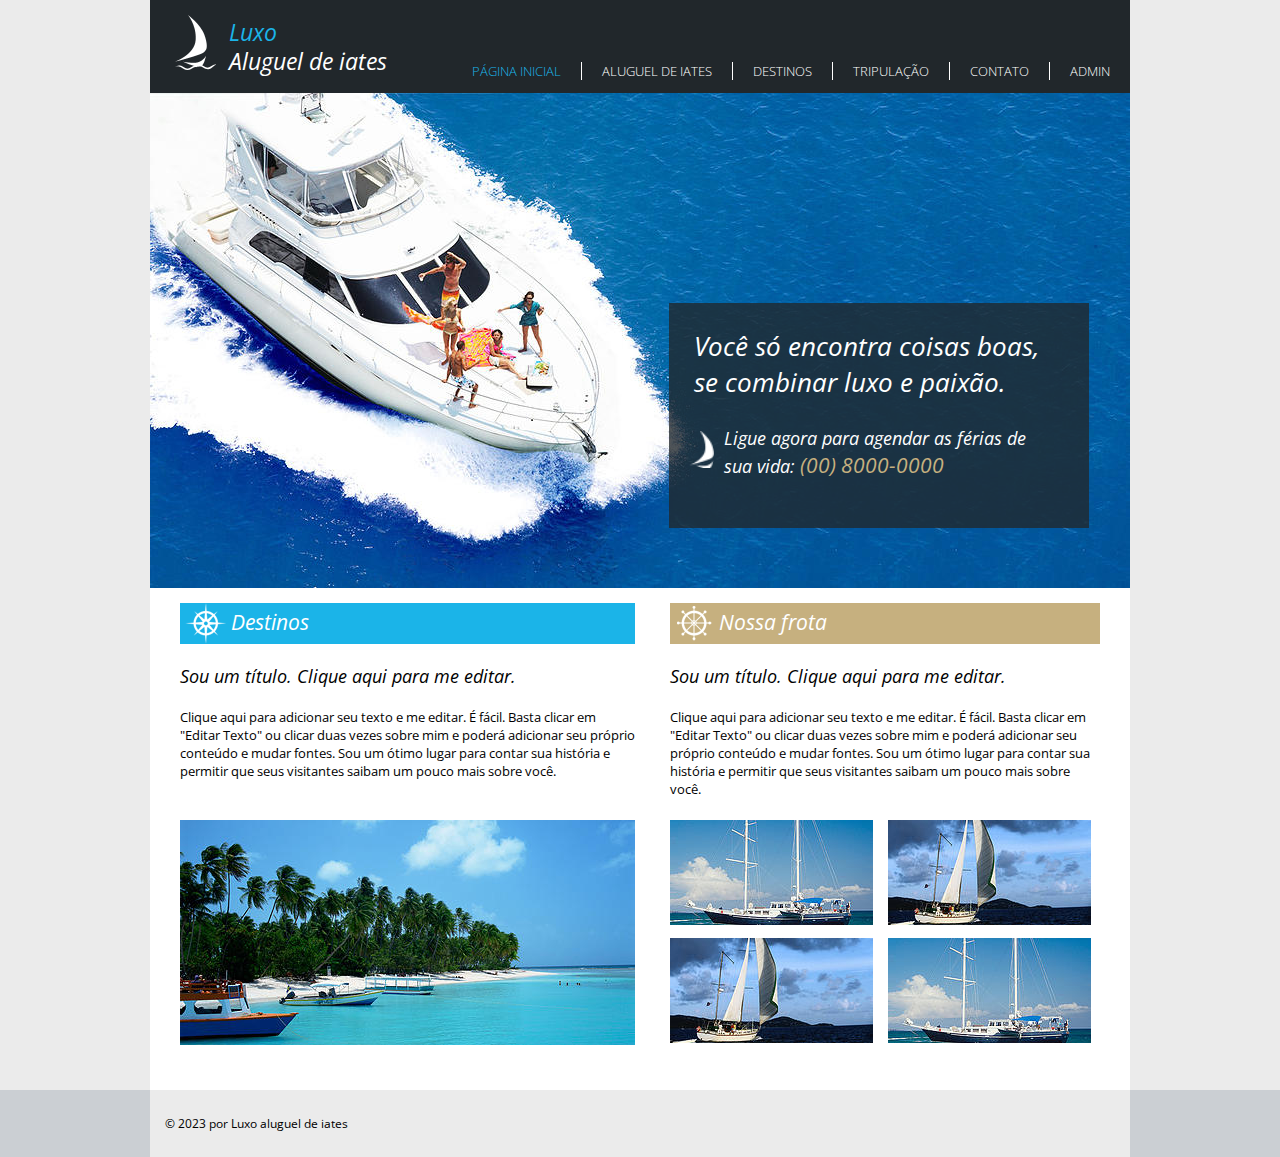
<file: projeto-iates/index.html>
<!DOCTYPE html>
<html lang="pt-br">
  <head>
    <meta charset="UTF-8" />
    <meta http-equiv="X-UA-Compatible" content="IE=edge" />
    <meta name="viewport" content="width=device-width, initial-scale=1.0" />
    <title>Luxo - Aluguel de iates</title>
    <link rel="shortcut icon" href="images/barco2.png" type="image/x-icon" />
    <link rel="stylesheet" href="css/default.css" />
    <script src="js/jquery-3.6.4.min.js"></script>
    <script src="js/api.js"></script>
    <script src="js/trabalho.js"></script>
  </head>

  <body>
    <div class="page">
    <header>
      <div id="title">
        <img src="images/barco1.png" alt="ícone de barco" />
        <div class="headtitle">
          <h1>Luxo</h1>
          <h2>Aluguel de iates</h2>
        </div>
      </div>

      <nav>
        <ul class="navmenu">
          <li><a href="index.html" class="accent">Página inicial</a></li>
          <li><a href="aluguel.html">Aluguel de iates</a></li>
          <li><a href="destinos.html">Destinos</a></li>
          <li><a href="tripulacao.html">Tripulação</a></li>
          <li><a href="contato.html">Contato</a></li>
          <li><a href="admin.html">Admin</a></li>
        </ul>
      </nav>
    </header>

    <main>
      <section id="principal">
        <img src="images/barcoprincipal.jpg" alt="barco com pessoas" />
        <div class="box">
          <h2>Você só encontra coisas boas, se combinar luxo e paixão.</h2>
          <div class="insidebox">
            <img src="images/barco2.png" alt="ícone de barco" />
            <p>
              Ligue agora para agendar as férias de sua vida:
              <span>(00) 8000-0000</span>
            </p>
          </div>
        </div>
      </section>

      <div class="topics">
        <section class="destinos">
          <div class="subtitle">
            <img src="images/destino.png" alt="ícone de leme" />
            <h2>Destinos</h2>
          </div>
          <h3>Sou um título. Clique aqui para me editar.</h3>
          <p>
            Clique aqui para adicionar seu texto e me editar. É fácil. Basta
            clicar em "Editar Texto" ou clicar duas vezes sobre mim e poderá
            adicionar seu próprio conteúdo e mudar fontes. Sou um ótimo lugar
            para contar sua história e permitir que seus visitantes saibam um
            pouco mais sobre você.
          </p>

          <img
            src="images/barcodestino.jpg"
            alt="barcos numa praia com coqueiros"
          />
        </section>

        <section class="frota">
          <div class="subtitle">
            <img src="images/nossafrota.png" alt="ícone de leme" />
            <h2>Nossa frota</h2>
          </div>
          <h3>Sou um título. Clique aqui para me editar.</h3>
          <p>
            Clique aqui para adicionar seu texto e me editar. É fácil. Basta
            clicar em "Editar Texto" ou clicar duas vezes sobre mim e poderá
            adicionar seu próprio conteúdo e mudar fontes. Sou um ótimo lugar
            para contar sua história e permitir que seus visitantes saibam um
            pouco mais sobre você.
          </p>

          <div class="container">
            <img src="images/barconossafrota2.jpg" alt="imagem de barco" />
            <img
              src="images/barconossafrota1.jpg"
              alt="imagem de barco com vela"
            />
            <img
              src="images/barconossafrota1.jpg"
              alt="imagem de barco com vela"
            />
            <img src="images/barconossafrota2.jpg" alt="imagem de barco" />
          </div>
        </section>
      </div>
    </main>
    </div>

    <footer>
      <p>© 2023 por Luxo aluguel de iates</p>
    </footer>
  </body>
</html>
</file>
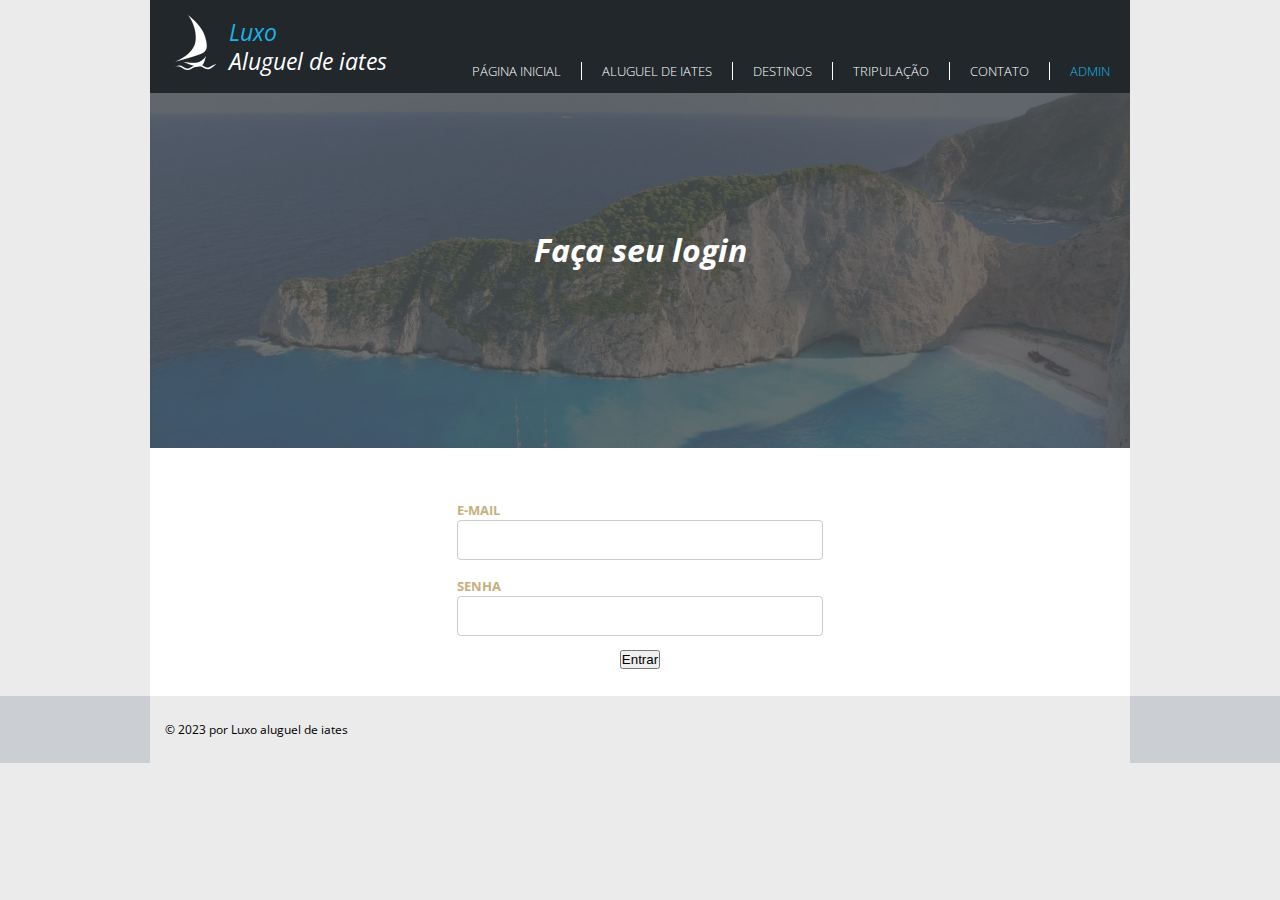
<file: projeto-iates/admin.html>
<!DOCTYPE html>
<html lang="pt-br">
  <head>
    <meta charset="UTF-8" />
    <meta http-equiv="X-UA-Compatible" content="IE=edge" />
    <meta name="viewport" content="width=device-width, initial-scale=1.0" />
    <title>Luxo - Admin</title>
    <link rel="shortcut icon" href="images/barco2.png" type="image/x-icon" />
    <link rel="stylesheet" href="css/default.css" />
    
   </head>

    <body>
        <div class="page">
        <header>
          <div id="title">
            <img src="images/barco1.png" alt="ícone de barco" />
            <div class="headtitle">
              <h1>Luxo</h1>
              <h2>Aluguel de iates</h2>
            </div>
          </div>
          <nav>
            <ul class="navmenu">
              <li><a href="index.html">Página inicial</a></li>
              <li><a href="aluguel.html">Aluguel de iates</a></li>
              <li><a href="destinos.html">Destinos</a></li>
              <li><a href="tripulacao.html">Tripulação</a></li>
              <li><a href="contato.html">Contato</a></li>
              <li><a href="admin.html"class="accent">Admin</a></li>
        
            </ul>
          </nav>
        </header>
    
        <main>
          <div class="pagtitle">
            <div class="bgtitle"></div>
            <h2>Faça seu login</h2>
          </div>
    
          <form id="form-admin">
            <div class="entry">
                <label for="email">E-mail</label>
                <input type="email" id="email" required />
            </div>
              
            <div class="entry">
                <label for="senha">Senha</label>
                <input type="password" id="senha" required />
            </div>
    
            <div class="buttons">
                <button type="submit">Entrar</button>

            </div>
        </form>
    </main>
        </div>
    
        <footer>
          <p>© 2023 por Luxo aluguel de iates</p>
        </footer>

    <script src="js/jquery-3.6.4.min.js"></script>
    <script src="js/api.js"></script>
    <script src="js/trabalho.js"></script>
    
    
</body>
</html>
</file>
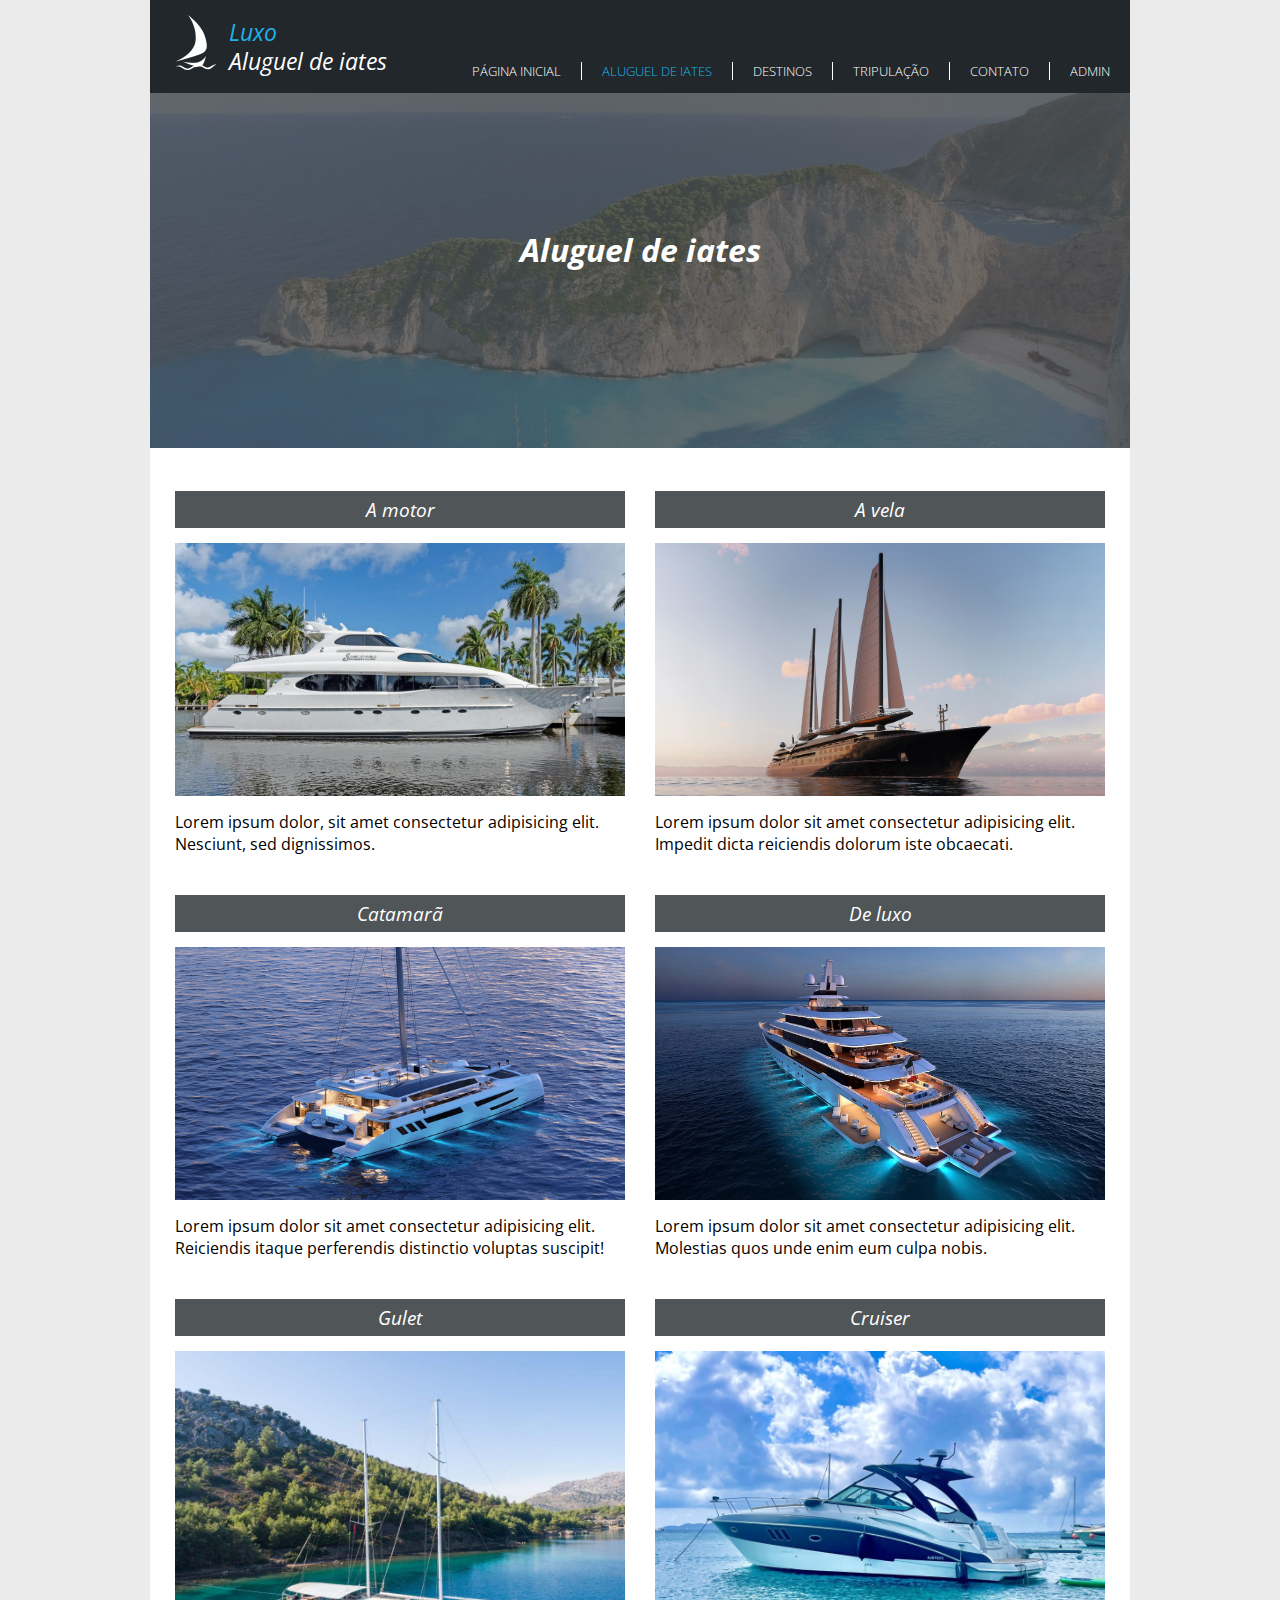
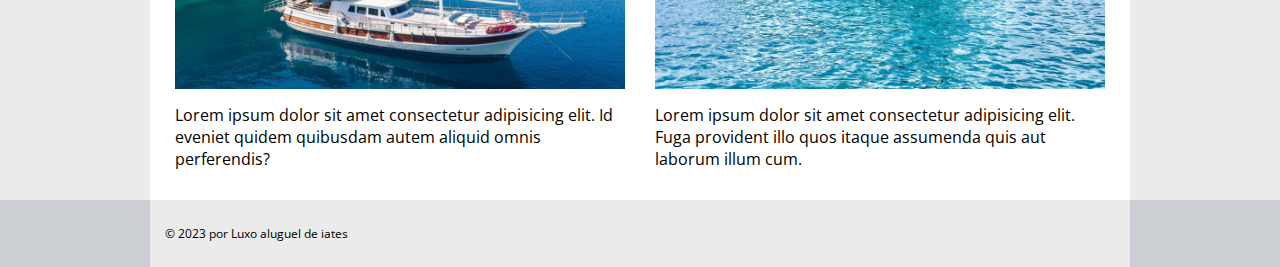
<file: projeto-iates/aluguel.html>
<!DOCTYPE html>
<html lang="pt-br">
  <head>
    <meta charset="UTF-8" />
    <meta http-equiv="X-UA-Compatible" content="IE=edge" />
    <meta name="viewport" content="width=device-width, initial-scale=1.0" />
    <title>Luxo - Aluguel de iates</title>
    <link rel="shortcut icon" href="images/barco2.png" type="image/x-icon" />
    <link rel="stylesheet" href="css/default.css" />
    
  </head>

  <body>
    <div class="page">
    <header>
      <div id="title">
        <img src="images/barco1.png" alt="ícone de barco" />
        <div class="headtitle">
          <h1>Luxo</h1>
          <h2>Aluguel de iates</h2>
        </div>
      </div>

      <nav>
        <ul class="navmenu">
          <li><a href="index.html">Página inicial</a></li>
          <li><a href="aluguel.html" class="accent">Aluguel de iates</a></li>
          <li><a href="destinos.html">Destinos</a></li>
          <li><a href="tripulacao.html">Tripulação</a></li>
          <li><a href="contato.html">Contato</a></li>
          <li><a href="admin.html">Admin</a></li>
        </ul>
      </nav>
    </header>

    <main>
      <div class="pagtitle">
        <div class="bgtitle"></div>
        <h2>Aluguel de iates</h2>
      </div>

      <section class="aluguel">
        <div>
          <h2>A motor</h2>
          <img src="images/amotor.jpg" alt="imagem de iate a motor" />
          <p>
            Lorem ipsum dolor, sit amet consectetur adipisicing elit. Nesciunt,
            sed dignissimos.
          </p>
        </div>

        <div>
          <h2>A vela</h2>
          <img src="images/avela.png" alt="imagem de iate a vela" />
          <p>
            Lorem ipsum dolor sit amet consectetur adipisicing elit. Impedit
            dicta reiciendis dolorum iste obcaecati.
          </p>
        </div>

        <div>
          <h2>Catamarã</h2>
          <img src="images/catamaran.jpg" alt="imagem de catamarã" />
          <p>
            Lorem ipsum dolor sit amet consectetur adipisicing elit. Reiciendis
            itaque perferendis distinctio voluptas suscipit!
          </p>
        </div>

        <div>
          <h2>De luxo</h2>
          <img src="images/deluxo.jpg" alt="imagem de iate de luxo" />
          <p>
            Lorem ipsum dolor sit amet consectetur adipisicing elit. Molestias
            quos unde enim eum culpa nobis.
          </p>
        </div>

        <div>
          <h2>Gulet</h2>
          <img src="images/gulet.jpg" alt="imagem de iate gulet" />
          <p>
            Lorem ipsum dolor sit amet consectetur adipisicing elit. Id eveniet
            quidem quibusdam autem aliquid omnis perferendis?
          </p>
        </div>

        <div>
          <h2>Cruiser</h2>
          <img src="images/cruiser.jpeg" alt="imagem de iate cruiser" />
          <p>
            Lorem ipsum dolor sit amet consectetur adipisicing elit. Fuga
            provident illo quos itaque assumenda quis aut laborum illum cum.
          </p>
        </div>
      </section>
    </main>
    </div>

    <footer>
      <p>© 2023 por Luxo aluguel de iates</p>
    </footer>
    <script src="js/jquery-3.6.4.min.js"></script>
    <script src="js/api.js"></script>
    <script src="js/trabalho.js"></script>
  </body>
</html>
</file>
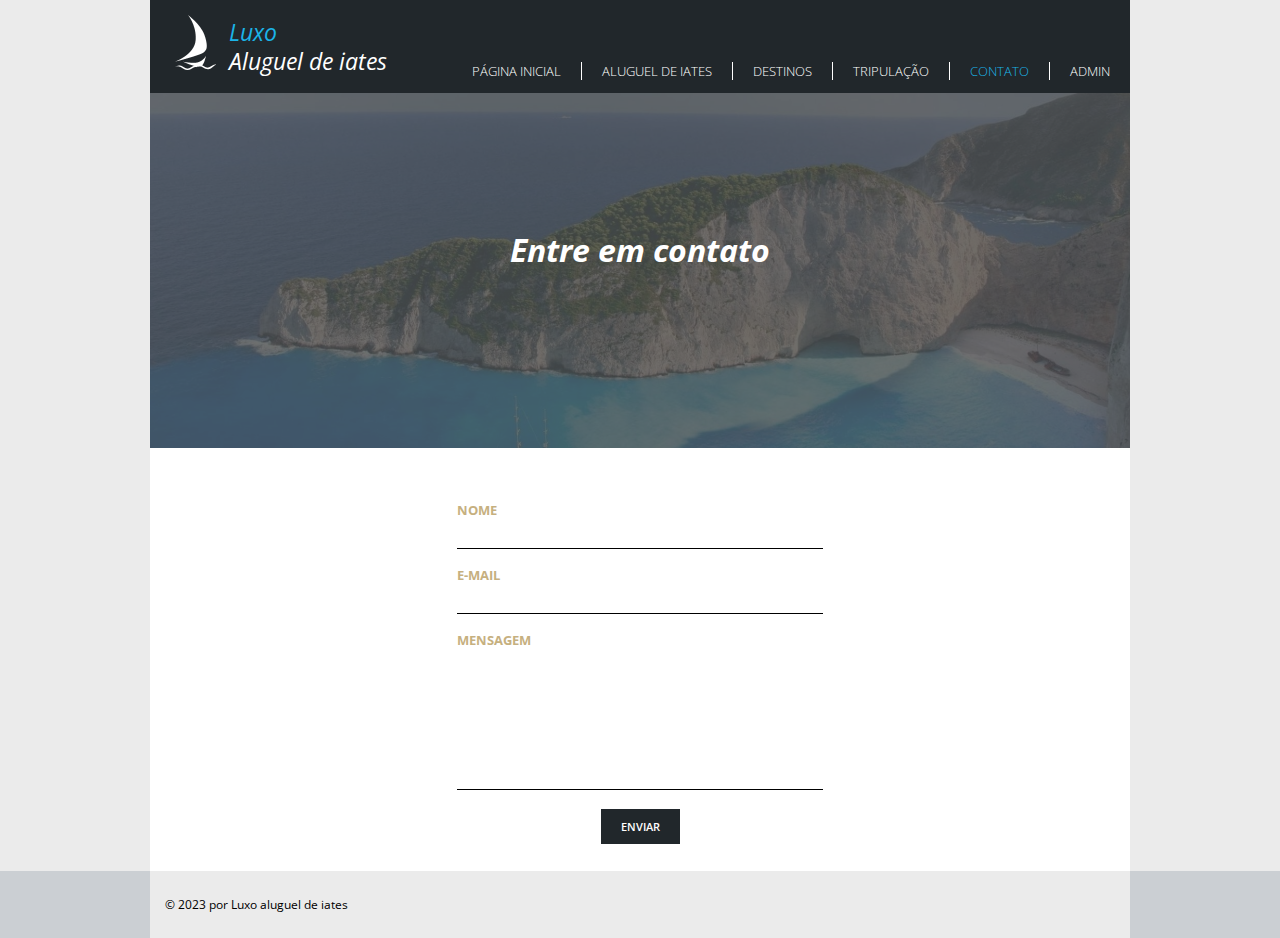
<file: projeto-iates/contato.html>
<!DOCTYPE html>
<html lang="pt-br">
  <head>
    <meta charset="UTF-8" />
    <meta http-equiv="X-UA-Compatible" content="IE=edge" />
    <meta name="viewport" content="width=device-width, initial-scale=1.0" />
    <title>Luxo - Contato</title>
    <link rel="shortcut icon" href="images/barco2.png" type="image/x-icon" />
    <link rel="stylesheet" href="css/default.css" />

  </head>

  <body>
    <div class="page">
    <header>
      <div id="title">
        <img src="images/barco1.png" alt="ícone de barco" />
        <div class="headtitle">
          <h1>Luxo</h1>
          <h2>Aluguel de iates</h2>
        </div>
      </div>

      <nav>
        <ul class="navmenu">
          <li><a href="index.html">Página inicial</a></li>
          <li><a href="aluguel.html">Aluguel de iates</a></li>
          <li><a href="destinos.html">Destinos</a></li>
          <li><a href="tripulacao.html">Tripulação</a></li>
          <li><a href="contato.html" class="accent">Contato</a></li>
          <li><a href="admin.html">Admin</a></li>
        
        </ul>
      </nav>
    </header>

    <main>
      <div class="pagtitle">
        <div class="bgtitle"></div>
        <h2>Entre em contato</h2>
      </div>

      <form id= "form-contato">
        <div class="entry">
          <label for="nome">Nome</label>
          <input type="text" id="nome" required />
        </div>

        <div class="entry">
          <label for="email">E-mail</label>
          <input type="email" id="email" required/>
        </div>

        <div class="entry">
          <label for="msg">Mensagem</label>
          <textarea cols="40" rows="7" id="msg" required></textarea>
        </div>
      

      <div class="buttons">
        <button class="button" type="submit">Enviar</button>
      </div>
    </form>
    </main>
    </div>

    <footer>
      <p>© 2023 por Luxo aluguel de iates</p>
    </footer>
    <script src="js/jquery-3.6.4.min.js"></script>
    <script src="js/api.js"></script>
    <script src="js/trabalho.js"></script>
  </body>
</html>
</file>
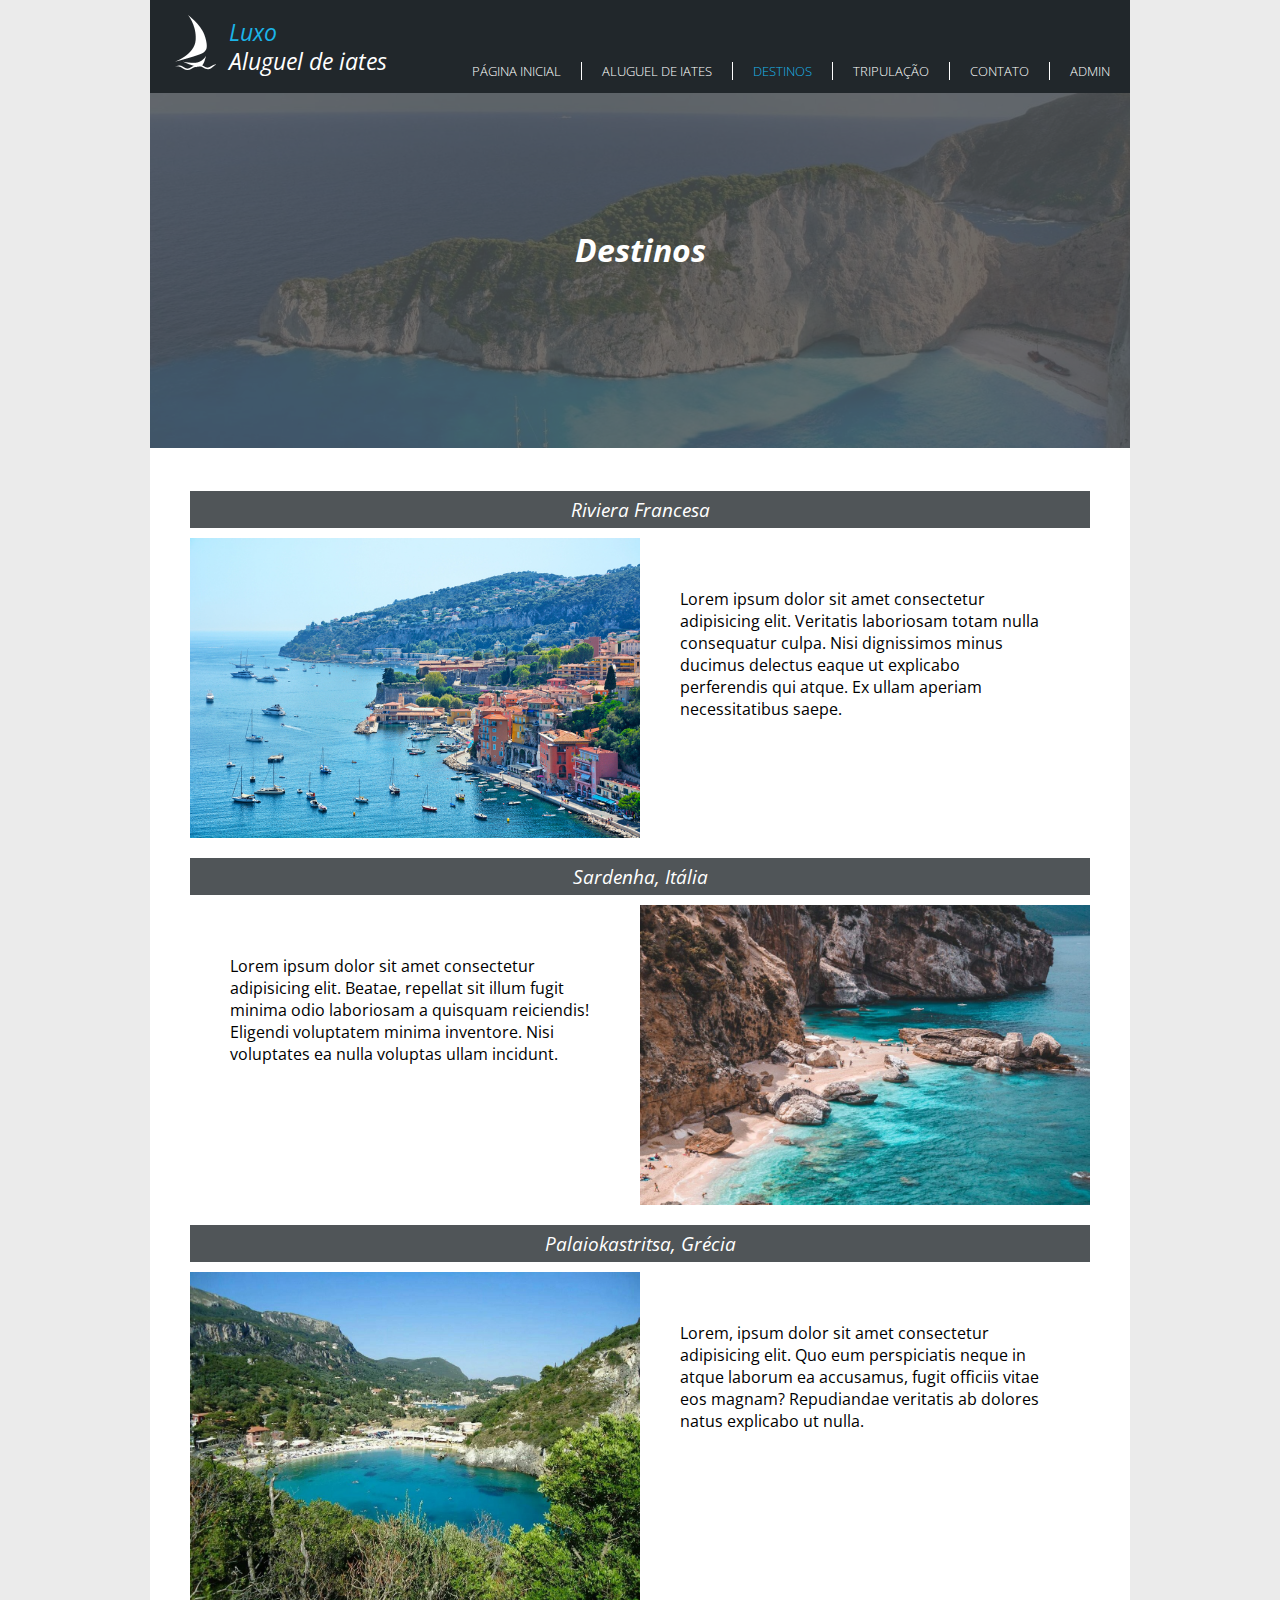
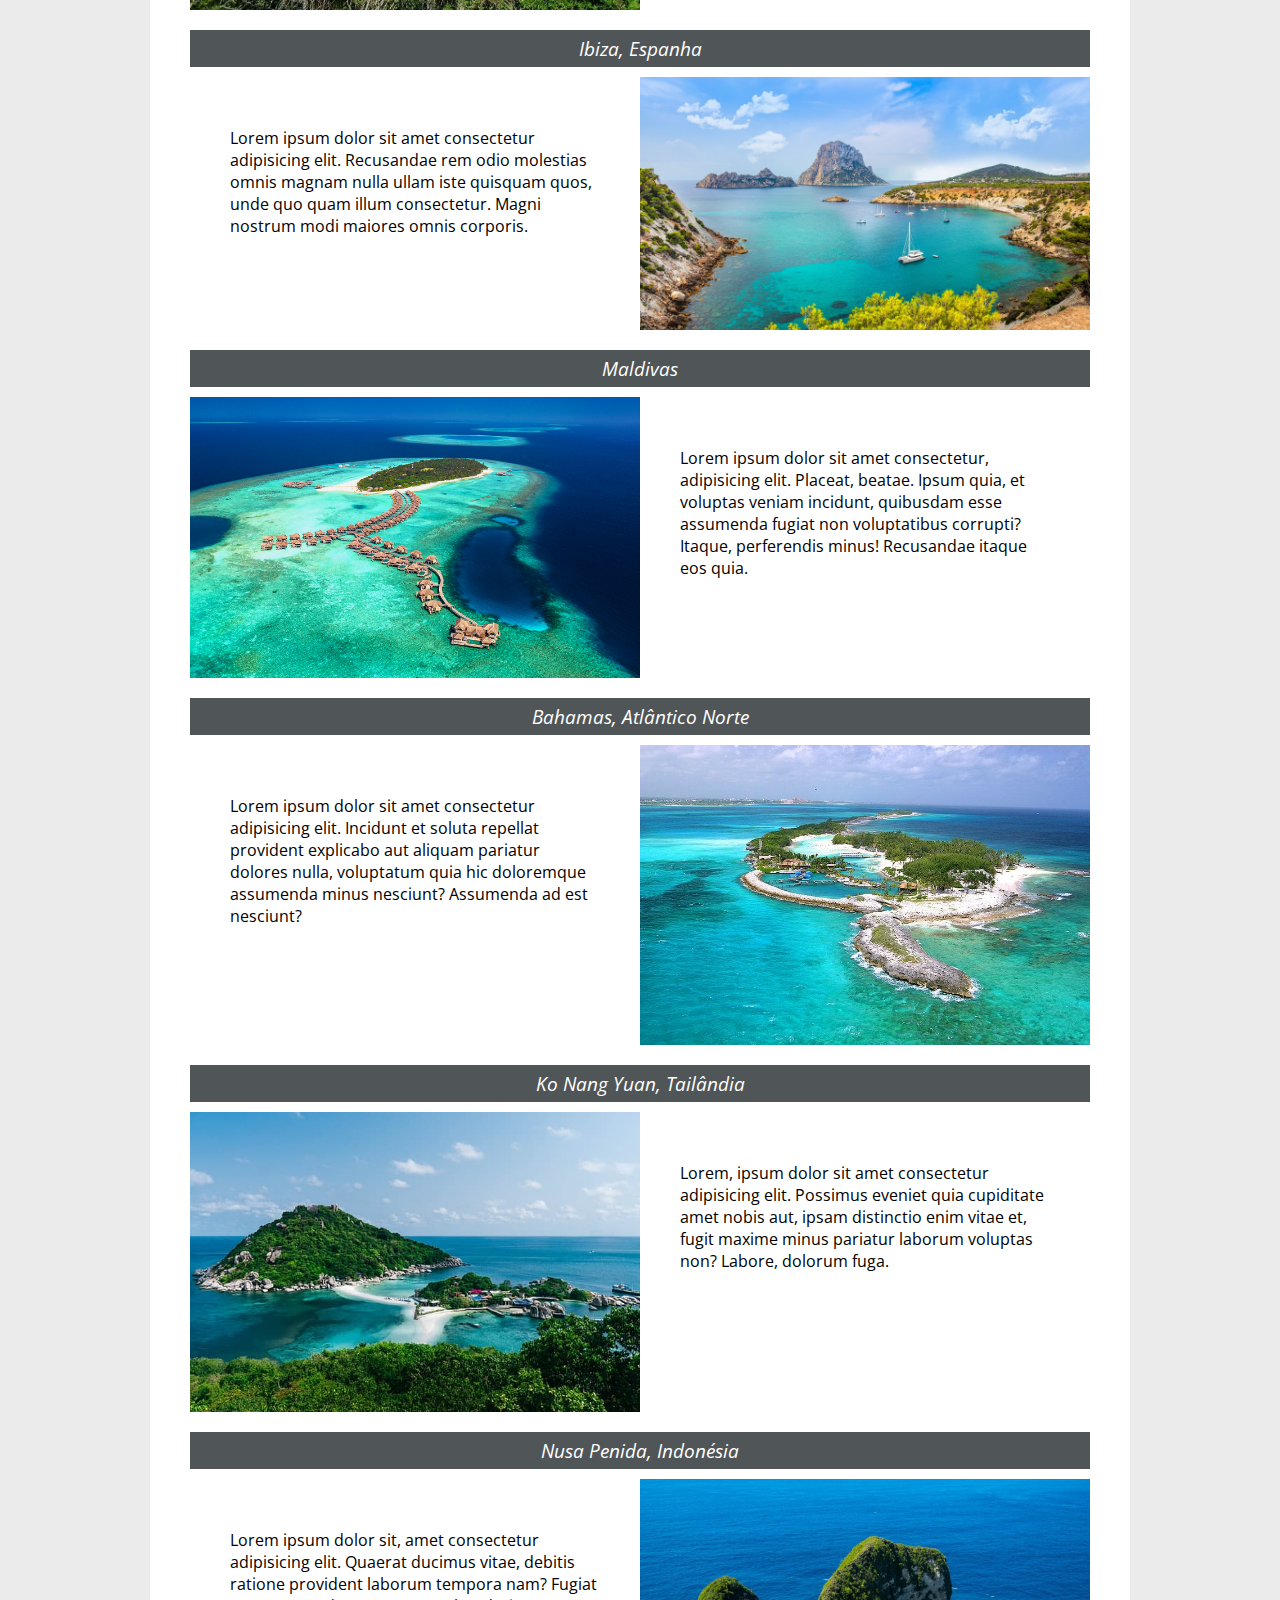
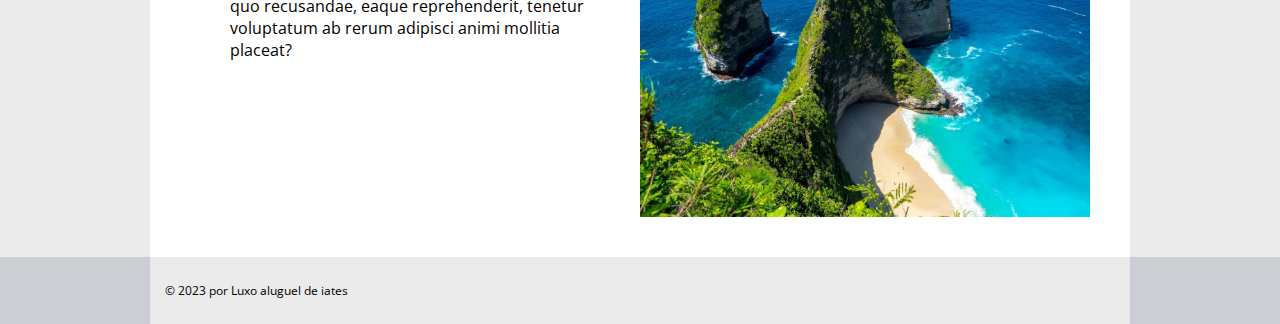
<file: projeto-iates/destinos.html>
<!DOCTYPE html>
<html lang="pt-br">
  <head>
    <meta charset="UTF-8" />
    <meta http-equiv="X-UA-Compatible" content="IE=edge" />
    <meta name="viewport" content="width=device-width, initial-scale=1.0" />
    <title>Luxo - Destinos</title>
    <link rel="shortcut icon" href="images/barco2.png" type="image/x-icon" />
    <link rel="stylesheet" href="css/default.css" />
    <script src="js/jquery-3.6.4.min.js"></script>
    <script src="js/api.js"></script>
    <script src="js/trabalho.js"></script>
  </head>

  <body>
    <div class="page">
    <header>
      <div id="title">
        <img src="images/barco1.png" alt="ícone de barco" />
        <div class="headtitle">
          <h1>Luxo</h1>
          <h2>Aluguel de iates</h2>
        </div>
      </div>

      <nav>
        <ul class="navmenu">
          <li><a href="index.html">Página inicial</a></li>
          <li><a href="aluguel.html">Aluguel de iates</a></li>
          <li><a href="destinos.html" class="accent">Destinos</a></li>
          <li><a href="tripulacao.html">Tripulação</a></li>
          <li><a href="contato.html">Contato</a></li>
          <li><a href="admin.html">Admin</a></li>
        
        </ul>
      </nav>
    </header>

    <main>
      <div class="pagtitle">
        <div class="bgtitle"></div>
        <h2>Destinos</h2>
      </div>

      <section class="destination">
        <h2>Riviera Francesa</h2>
        <div>
          <img
            src="images/rivierafrancesa.jpg"
            alt="Riviera Francesa, Costa Azul da França"
          />
          <p>
            Lorem ipsum dolor sit amet consectetur adipisicing elit. Veritatis
            laboriosam totam nulla consequatur culpa. Nisi dignissimos minus
            ducimus delectus eaque ut explicabo perferendis qui atque. Ex ullam
            aperiam necessitatibus saepe.
          </p>
        </div>

        <h2>Sardenha, Itália</h2>
        <div>
          <p>
            Lorem ipsum dolor sit amet consectetur adipisicing elit. Beatae,
            repellat sit illum fugit minima odio laboriosam a quisquam
            reiciendis! Eligendi voluptatem minima inventore. Nisi voluptates ea
            nulla voluptas ullam incidunt.
          </p>
          <img src="images/sardenha.jpg" alt="praia de Sardenha, Itália" />
        </div>

        <h2>Palaiokastritsa, Grécia</h2>
        <div>
          <img
            src="images/paleokastritsa.jpg"
            alt="Paleokastritsa beach, Grécia"
          />
          <p>
            Lorem, ipsum dolor sit amet consectetur adipisicing elit. Quo eum
            perspiciatis neque in atque laborum ea accusamus, fugit officiis
            vitae eos magnam? Repudiandae veritatis ab dolores natus explicabo
            ut nulla.
          </p>
        </div>

        <h2>Ibiza, Espanha</h2>
        <div>
          <p>
            Lorem ipsum dolor sit amet consectetur adipisicing elit. Recusandae
            rem odio molestias omnis magnam nulla ullam iste quisquam quos, unde
            quo quam illum consectetur. Magni nostrum modi maiores omnis
            corporis.
          </p>
          <img src="images/ibiza.jpg" alt="praia de Ibiza, Espanha" />
        </div>

        <h2>Maldivas</h2>
        <div>
          <img src="images/maldivas.jpg" alt="Maldivas" />
          <p>
            Lorem ipsum dolor sit amet consectetur, adipisicing elit. Placeat,
            beatae. Ipsum quia, et voluptas veniam incidunt, quibusdam esse
            assumenda fugiat non voluptatibus corrupti? Itaque, perferendis
            minus! Recusandae itaque eos quia.
          </p>
        </div>

        <h2>Bahamas, Atlântico Norte</h2>
        <div>
          <p>
            Lorem ipsum dolor sit amet consectetur adipisicing elit. Incidunt et
            soluta repellat provident explicabo aut aliquam pariatur dolores
            nulla, voluptatum quia hic doloremque assumenda minus nesciunt?
            Assumenda ad est nesciunt?
          </p>
          <img src="images/bahamas.jpg" alt="Bahamas" />
        </div>

        <h2>Ko Nang Yuan, Tailândia</h2>
        <div>
          <img
            src="images/konangyuang.jpg"
            alt="ilha de Ko Nang Yuan, Tailândia"
          />
          <p>
            Lorem, ipsum dolor sit amet consectetur adipisicing elit. Possimus
            eveniet quia cupiditate amet nobis aut, ipsam distinctio enim vitae
            et, fugit maxime minus pariatur laborum voluptas non? Labore,
            dolorum fuga.
          </p>
        </div>

        <h2>Nusa Penida, Indonésia</h2>
        <div>
          <p>
            Lorem ipsum dolor sit, amet consectetur adipisicing elit. Quaerat
            ducimus vitae, debitis ratione provident laborum tempora nam? Fugiat
            quo recusandae, eaque reprehenderit, tenetur voluptatum ab rerum
            adipisci animi mollitia placeat?
          </p>
          <img src="images/nusapenida.jpg" alt="Nusa Penida, Indonésia" />
        </div>
      </section>
    </main>
    </div>

    <footer>
      <p>© 2023 por Luxo aluguel de iates</p>
    </footer>
  </body>
</html>
</file>
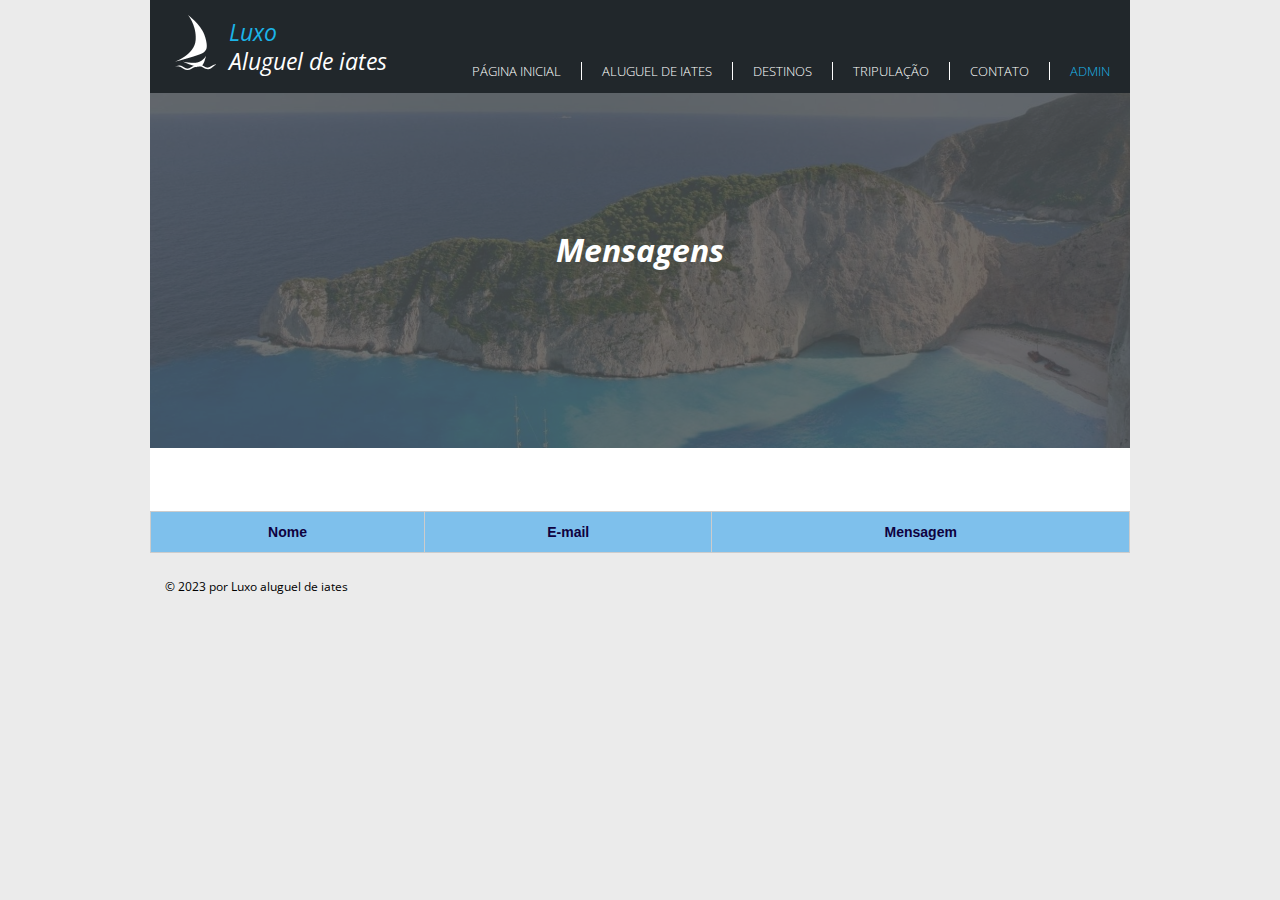
<file: projeto-iates/mensagem.html>
<!DOCTYPE html>
<html lang="pt-br">
  <head>
    <meta charset="UTF-8" />
    <meta http-equiv="X-UA-Compatible" content="IE=edge" />
    <meta name="viewport" content="width=device-width, initial-scale=1.0" />
    <title>Luxo - Admin - Mensagens</title>
    <link rel="shortcut icon" href="images/barco2.png" type="image/x-icon" />
    <link rel="stylesheet" href="css/default.css" />
    
   </head>

    <body>
        <div class="page">
        <header>
          <div id="title">
            <img src="images/barco1.png" alt="ícone de barco" />
            <div class="headtitle">
              <h1>Luxo</h1>
              <h2>Aluguel de iates</h2>
            </div>
          </div>
          <nav>
            <ul class="navmenu">
              <li><a href="index.html">Página inicial</a></li>
              <li><a href="aluguel.html">Aluguel de iates</a></li>
              <li><a href="destinos.html">Destinos</a></li>
              <li><a href="tripulacao.html">Tripulação</a></li>
              <li><a href="contato.html">Contato</a></li>
              <li><a href="admin.html"class="accent">Admin</a></li>
        
            </ul>
          </nav>
        </header>
    
        <main>
          <div class="pagtitle">
            <div class="bgtitle"></div>
            <h2> Mensagens </h2>
          </div>

          <table id="tabela-mensagens">
            <thead>
                <tr>
                    <th>Nome</th>
                    <th>E-mail</th>
                    <th>Mensagem</th>
                </tr>
            </thead>
            <tbody>
              
            </tbody>
        </table>
    </main>
    
          
    
        <footer>
          <p>© 2023 por Luxo aluguel de iates</p>
        </footer>

    <script src="js/jquery-3.6.4.min.js"></script>
    <script src="js/api.js"></script>
    <script src="js/trabalho.js"></script>
    
    
</body>
</html>
</file>
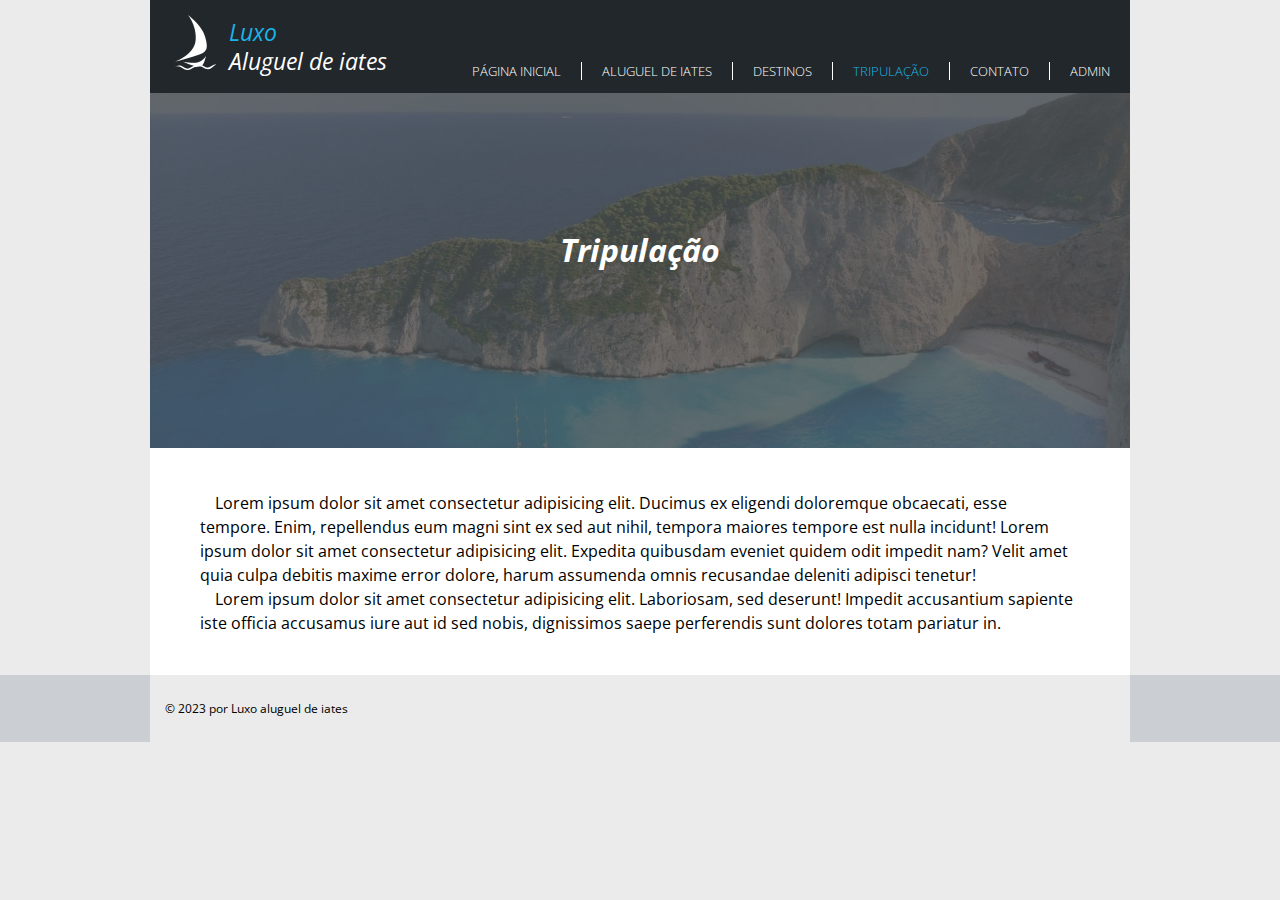
<file: projeto-iates/tripulacao.html>
<!DOCTYPE html>
<html lang="pt-br">
  <head>
    <meta charset="UTF-8" />
    <meta http-equiv="X-UA-Compatible" content="IE=edge" />
    <meta name="viewport" content="width=device-width, initial-scale=1.0" />
    <title>Luxo - Tripulação</title>
    <link rel="shortcut icon" href="images/barco2.png" type="image/x-icon" />
    <link rel="stylesheet" href="css/default.css" />
    <script src="js/jquery-3.6.4.min.js"></script>
    <script src="js/api.js"></script>
    <script src="js/trabalho.js"></script>
  </head>

  <body>
    <div class="page">
    <header>
      <div id="title">
        <img src="images/barco1.png" alt="ícone de barco" />
        <div class="headtitle">
          <h1>Luxo</h1>
          <h2>Aluguel de iates</h2>
        </div>
      </div>

      <nav>
        <ul class="navmenu">
          <li><a href="index.html">Página inicial</a></li>
          <li><a href="aluguel.html">Aluguel de iates</a></li>
          <li><a href="destinos.html">Destinos</a></li>
          <li><a href="tripulacao.html" class="accent">Tripulação</a></li>
          <li><a href="contato.html">Contato</a></li>
          <li><a href="admin.html">Admin</a></li>
        
        </ul>
      </nav>
    </header>

    <main>
      <div class="pagtitle">
        <div class="bgtitle"></div>
        <h2>Tripulação</h2>
      </div>
      <section class="trip">
        <p>Lorem ipsum dolor sit amet consectetur adipisicing elit. Ducimus ex eligendi doloremque obcaecati, esse tempore. Enim, repellendus eum magni sint ex sed aut nihil, tempora maiores tempore est nulla incidunt! Lorem ipsum dolor sit amet consectetur adipisicing elit. Expedita quibusdam eveniet quidem odit impedit nam? Velit amet quia culpa debitis maxime error dolore, harum assumenda omnis recusandae deleniti adipisci tenetur!</p>
        <p>Lorem ipsum dolor sit amet consectetur adipisicing elit. Laboriosam, sed deserunt! Impedit accusantium sapiente iste officia accusamus iure aut id sed nobis, dignissimos saepe perferendis sunt dolores totam pariatur in.</p>
      </section>
    </main>
  </div>

    <footer>
      <p>© 2023 por Luxo aluguel de iates</p>
    </footer>
  </body>
</html>
</file>
<file: projeto-iates/css/default.css>
/* font */

@import url('https://fonts.googleapis.com/css2?family=Open+Sans:ital,wght@0,300;0,400;0,500;0,600;0,700;0,800;1,300;1,400;1,500;1,600;1,700;1,800&display=swap');

/* var */

:root {
    --background: #EBEBEB;
    --darkblue: #21272b;
    --box: #21272bc9;
    --lightblue: #1bb4e8;
    --ocher: #c6b07f;
    --footer: #CBCFD3;
    --pagefont: 'Open Sans', sans-serif;
}

/* all */

* {
    margin: 0;
    padding: 0;
    box-sizing: border-box;
}

body {
    background-color: var(--background);
    font-family: var(--pagefont);
}

.page {
    margin: 0 auto;
    width: 980px;
}

/* header */

header {
    background-color: var(--darkblue);
    height: 93px;
    display: flex;
    justify-content: space-between;
    padding-bottom: 5px;
    position: fixed;
    width: 980px;
    z-index: 1;
}

.accent {
    color: var(--lightblue) !important;
}

#title {
    display: flex;
    align-items: end;
    color: white;
    margin: 0 0 10px 20px;
}

#title img {
    margin: 0 13px 8px 5px;
}

#title h1 {
    color: var(--lightblue);
}

#title h1, #title h2 {
    font: italic 400 1.46em var(--pagefont);
    line-height: 29px;
}

#title h2 {
    padding-bottom: 2px;
}

.headtitle {
    flex-direction: column;
}

/* menu */

.navmenu {
    margin-top: 62px;
    display: flex;
    list-style: none;
    flex-wrap: nowrap;
}

.navmenu li {
    padding: 0 20px;
    font-size: 0.8em;
    font-weight: 300;
    border-left: 0.3px solid white;
}

.navmenu li:first-of-type {
    border: 0px;
}

.navmenu li:last-of-type {
    border-right: 0; 
}


.navmenu a {
    color: white;
    text-decoration: none;
    text-transform: uppercase;
    transition: 0.5s;
}

.navmenu a:hover {
    color: var(--lightblue);
}

/* main */

main {
    background-color: white;
    padding-top: 93px;
}

.bgtitle {
    background: url(../images/header.jpg);
    background-size: cover;
    padding-top: 355px;
    filter: brightness(0.25) opacity(0.75);
}

.pagtitle h2 {
    text-align: center;
    font: italic 700 2em var(--pagefont);
    color: white;
    position: relative;
    bottom: 220px;
}

/* principal */

#principal {
    font-style: italic;
    color: white;
    display: flex;
}

.box {
    position: relative;
    background-color: var(--box);
    min-width: 420px;
    height: 225px;
    top: 210px;
    left: -461px;
    padding: 25px 45px 40px 20px;
}

#principal h2 {
    font-size: 1.62em;
    font-weight: 400;
    padding-left: 5px;
}

.insidebox {
    padding-top: 26px;
    display: flex;
}

.insidebox img {
    margin: 5px 10px 0 0;
    height: 37px;
}

#principal p {
    font-size: 1.1em;
}

#principal span {
    color: var(--ocher);
    font-size: 1.2em;
}

/* topics */

.topics {
    display: grid;
    grid-template-columns: repeat(2, 1fr);
    gap: 35px;
    margin: 15px 30px 0 30px;
    padding-bottom: 40px;
}

.subtitle {
    color: white;
    display: flex;
}

.subtitle h2 {
    font: italic 400 1.3em var(--pagefont);
    margin-top: 5px;
}

.destinos .subtitle {
    background-color: var(--lightblue);
}

.destinos .subtitle img {
    margin: 0 5px;
}

.frota .subtitle {
    background-color: var(--ocher);
}

.frota .subtitle img {
    margin: 3px 7px;
}

.topics h3 {
    font: italic 400 1.1em var(--pagefont);
    padding: 20px 0 10px 0;
}

.topics p {
    font: 400 0.8em var(--pagefont);
    padding: 10px 0 22px 0;
}

.destinos p {
    margin-bottom: 18px;
}

.container {
    display: grid;
    grid-template-rows: repeat(2, 1fr);
    grid-template-columns: repeat(2, 1fr);
    row-gap: 13px;
    column-gap: 5px;
}

/* aluguel */

.aluguel {
    max-width: 930px;
    margin: 0 auto;
    padding-bottom: 20px;
    display: grid;
    grid-template-columns: repeat(2, 1fr);
    gap: 30px;
}

.aluguel img {
    max-width: 450px;
    margin: 15px 0 10px;
}

.aluguel p {
    margin-bottom: 10px;
}

.aluguel h2 {
    color: white;
    background-color: var(--box);
    padding: 5px;
    text-align: center;
    font: italic 400 1.2em var(--pagefont);
}

/* destinos */

.destination {
    max-width: 900px;
    margin: 0 auto;
    padding-bottom: 20px;
}

.destination div {
    display: flex;
}

.destination img {
    max-width: 450px;
    margin: 10px 0 20px;
}

.destination p {
    padding: 60px 40px 0;
}

.destination h2 {
    color: white;
    background-color: var(--box);
    padding: 5px;
    text-align: center;
    font: italic 400 1.2em var(--pagefont);
}

/* tripulação */

.trip {
    margin: 0 50px;
    padding-bottom: 40px;
    text-indent: 15px;
    line-height: 1.5em;
}

/* contato */

form {
    padding: 0 10px 20px;
    max-width: 400px;
    margin: 0 auto;
}

form div {
    padding: 7px;
}

form label {
    font: normal 700 0.8em var(--pagefont);
    color: var(--ocher);
    cursor: text;
    text-transform: uppercase;
}

#nome, #email {
    width: 100%;
    padding: 5px;
    outline: 0;
    border: 0;
    border-bottom: 1px solid;
    font-family: var(--pagefont);
}

textarea {
    width: 100%;
    resize: none;
    margin-top: 3px;
    padding: 5px;
    outline: 0;
    border: 0;
    border-bottom: 1px solid;
    font-family: var(--pagefont);
}

.buttons {
    display: flex;
    justify-content: space-around;
}

.button {
    padding: 10px 20px;
    border: none;
    font: normal 600 0.7em var(--pagefont);
    background-color: var(--darkblue);
    color: white;
    text-transform: uppercase;
    transition: 0.3s;
}

.button:hover {
    background-color: var(--box);
    cursor: pointer;
}

/* admin */ 

#form-admin .entry input {
    width: 100%; /* Ocupa toda a largura */
    height: 40px; /* Define altura fixa */
    padding: 0 10px; /* Espaçamento interno */
    border: 1px solid #ccc; /* Define borda */
    border-radius: 4px; /* Bordas arredondadas */
    font-size: 1em; /* Tamanho da fonte */
    outline: none; /* Remove contorno padrão */
    box-sizing: border-box; /* Inclui padding no tamanho */
}

#form-admin .entry input:focus {
    border-color: var(--lightblue); /* Destaque ao focar */
}

/* Tabela bonitinha */

#tabela-mensagens {
    width: 100%; 
    border-collapse: collapse; 
    margin-top: 20px; 
    font-family: 'Lucida Sans', 'Lucida Sans Regular', 'Lucida Grande', 'Lucida Sans Unicode', Geneva, Verdana, sans-serif; 
    font-size: 14px; 
    color: #0f023f; 
    text-align: center; 
}

/* Borda nas células */
#tabela-mensagens th, #tabela-mensagens td {
    border: 1px solid #ccc; 
    padding: 12px; 
}

/* Estilo para os cabeçalhos */
#tabela-mensagens th {
    background-color: #7ec0ec; 
    font-weight: bold; 
    text-align: center; 
}


/* footer */

footer {
    font-size: 0.75em;
    background-color: var(--footer);
}

footer p {
    width: 980px;
    padding: 25px 0;
    background-color: var(--background);
    margin: 0 auto;
    text-indent: 15px;
}
</file>
